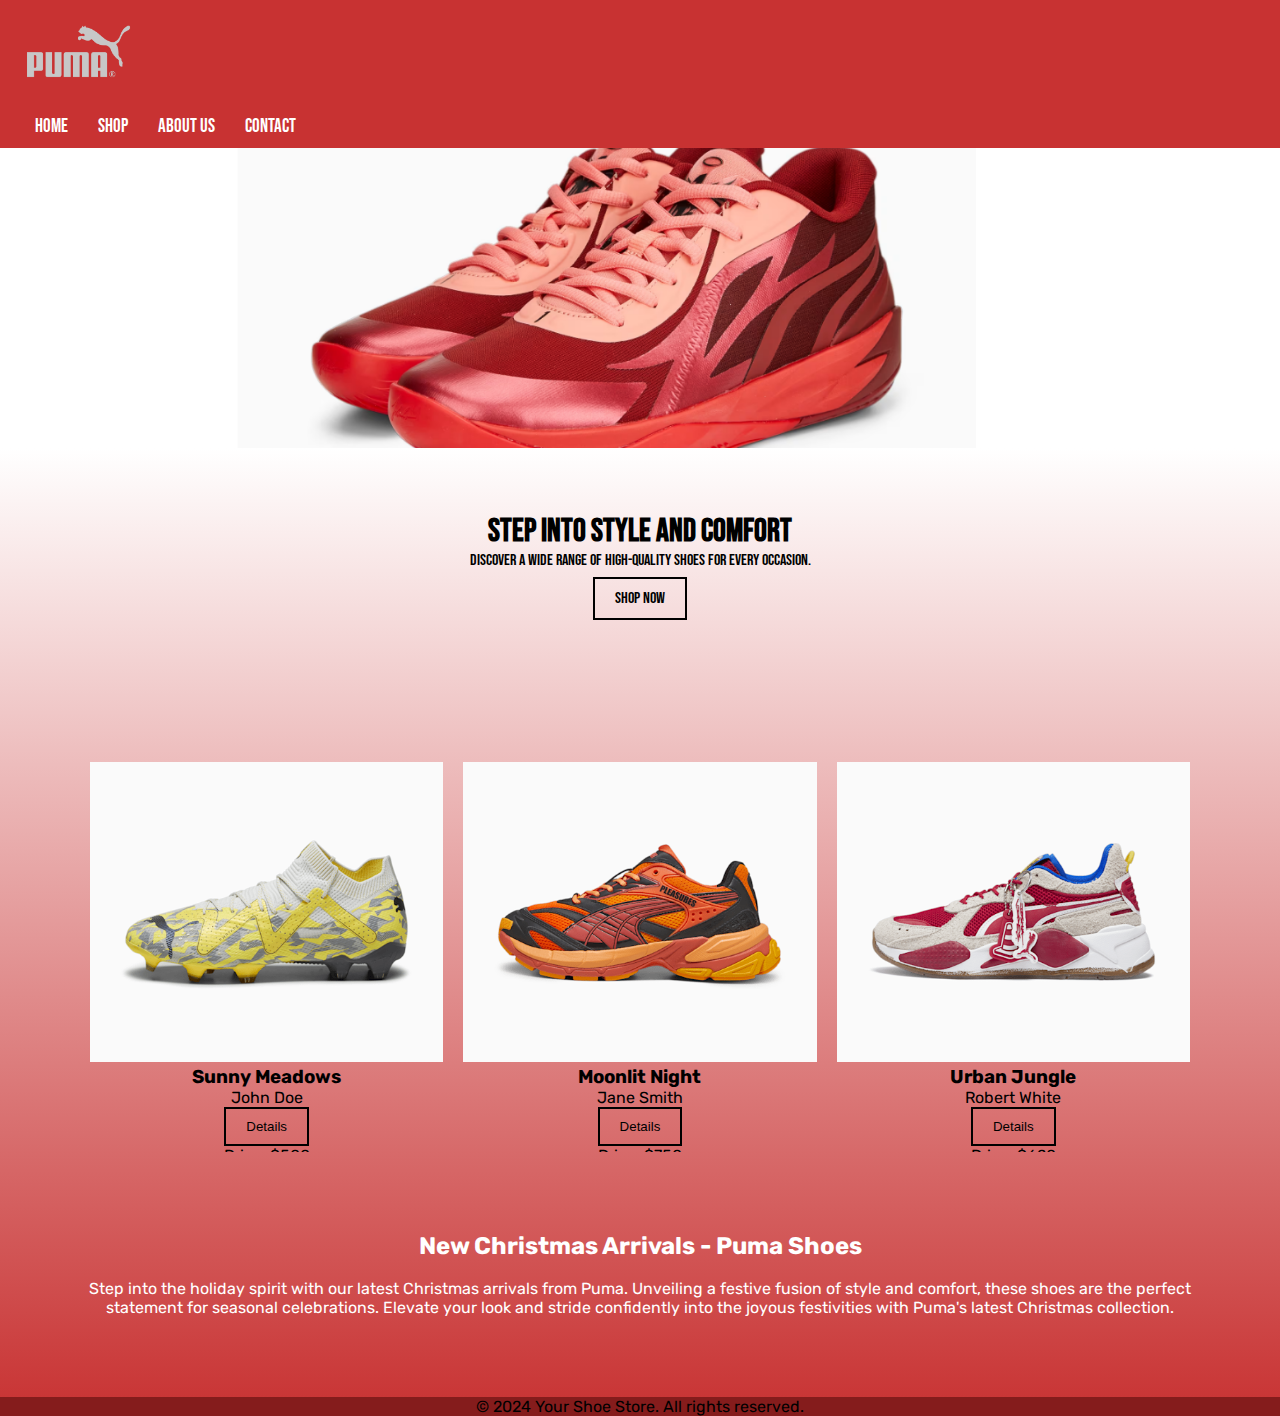
<file: Final Assignment/index.html>
<!DOCTYPE html>
<html lang="en">
<head>
    <meta charset="utf-8">
    <meta name="viewport" content="width=device-width, initial-scale=1">
    <title>Puma Shoes</title>
    <meta name="description" content="This lesson will look at ways to make our CSS more efficient">
    <meta name="robots" content="noindex, nofollow">
    <link rel="stylesheet" href="./css/style.css">
    <link rel="preconnect" href="https://fonts.googleapis.com">
    <link rel="preconnect" href="https://fonts.gstatic.com" crossorigin>
    <link href="https://fonts.googleapis.com/css2?family=Bebas+Neue&family=Rubik&display=swap" rel="stylesheet">
</head>
<body>
    <!-- header -->
    <header>
        <div class="logo">
            <img src="./img/logo.png" alt="Your Shoe Store">
        </div>
        <nav>
            <ul>
                <li><a href="#home">Home</a></li>
                <li><a href="./product.html">Shop</a></li>
                <li><a href="./about.html">About Us</a></li>
                <li><a href="./contact.html">Contact</a></li>
            </ul>
        </nav>
    </header>

    <div class="image-container">
        <a href="./product.html"><img src="./img/Screenshot 2023-12-03 235645.png" alt="shoe Image">
        </a>
    </div>
    <!-- to use gradient -->
   <section class="body2">

     
    <section id="home" class="hero">
        <div class="hero-content">
            <h1>Step into Style and Comfort</h1>
            <p>Discover a wide range of high-quality shoes for every occasion.</p><br>
            <a href="./product.html" class="btn">Shop Now</a>
        </div>
    </section>
    
    <!-- Featured Products Section -->
    <section class="shoespic">
        <div class="list">
            <img src="./img/AG-Men's-Soccer-Cleats.png" alt="Sunny Meadows">
            <h3>Sunny Meadows</h3>
            <p>John Doe</p>
            <button class="btn">Details</button>
            <p>Price: $500</p>
        </div>
        <div class="list">
            <img src="./img/PUMA-x-PLEASURES-Velophasis-Layers-Sneakers.png" alt="Moonlit Night">
            <h3>Moonlit Night</h3>
            <p>Jane Smith</p>
            <button class="btn">Details</button>
            <p>Price: $750</p>
        </div>
        <div class="list">
            <img src="./img/SCUDERIA-FERRARI-x-JOSHUA-VIDES-RS-X-Men's-Sneakers.png" alt="Urban Jungle">
            <h3>Urban Jungle</h3>
            <p>Robert White</p>
            <button class="btn">Details</button>
            <p>Price: $620</p>
        </div>
    </section>
    
    <section id="christmasArrivals" class="announcement">
        <h2>New Christmas Arrivals - Puma Shoes</h2><br>
        <p>Step into the holiday spirit with our latest Christmas arrivals from Puma. Unveiling a festive fusion of style and comfort, these shoes are the perfect statement for seasonal celebrations. Elevate your look and stride confidently into the joyous festivities with Puma's latest Christmas collection.</p>
    </section>
    
    <!-- Footer Section -->
    <footer >
        <p>&copy; 2024 Your Shoe Store. All rights reserved.</p>
    </footer>

   </section>
</body>
</html>
</file>
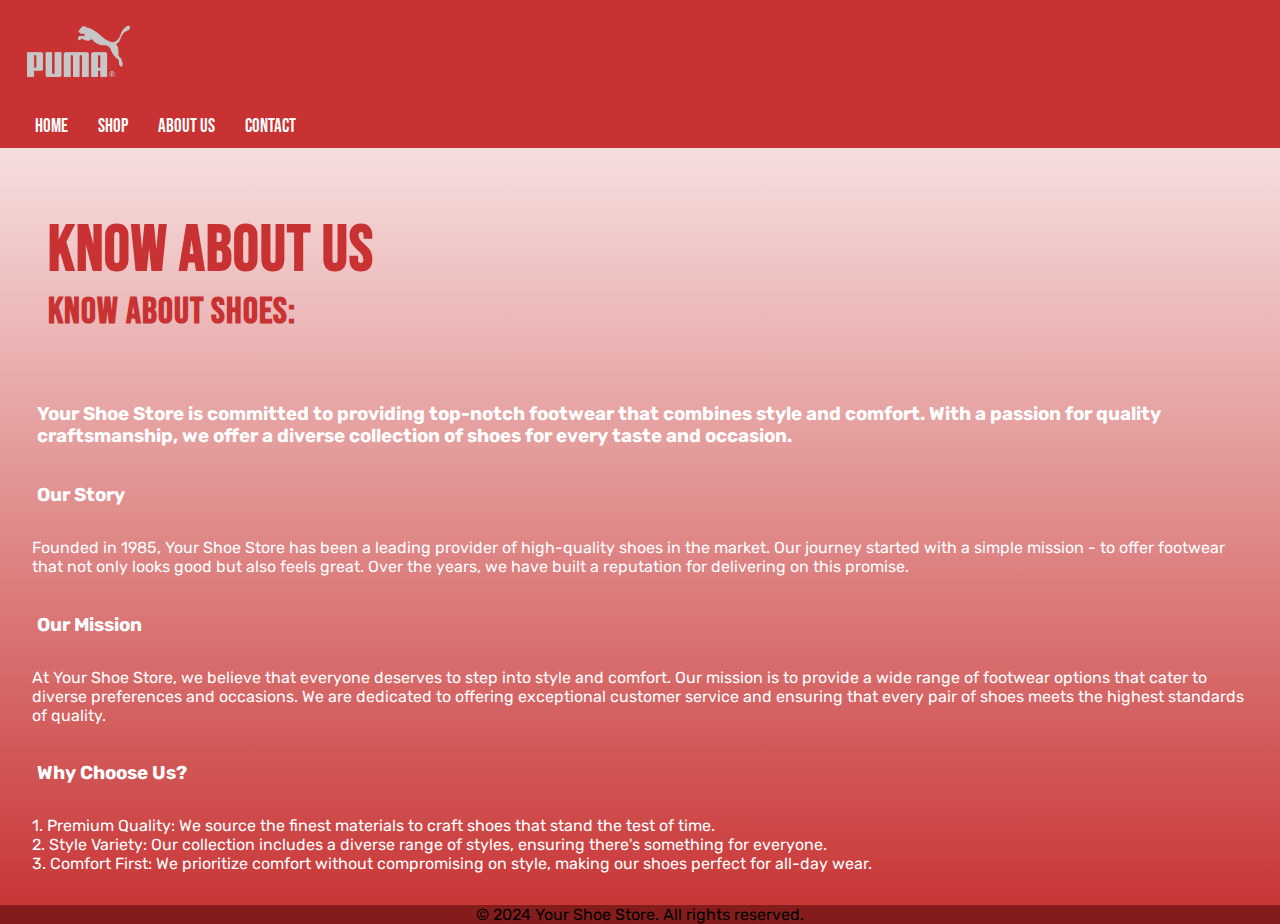
<file: Final Assignment/about.html>
<!DOCTYPE html>
<html lang="en">
<head>
    <meta charset="utf-8">
    <meta name="viewport" content="width=device-width, initial-scale=1">
    <title>Puma Shoes</title>
    <meta name="description" content="This lesson will look at ways to make our CSS more efficient">
    <meta name="robots" content="noindex, nofollow">
    <link rel="stylesheet" href="./css/style.css">
    <link rel="preconnect" href="https://fonts.googleapis.com">
    <link rel="preconnect" href="https://fonts.gstatic.com" crossorigin>
    <link href="https://fonts.googleapis.com/css2?family=Bebas+Neue&family=Rubik&display=swap" rel="stylesheet">
</head>
<!-- to use gradient -->
<body class="body2">
    <!-- header -->
    <header>
        <div class="logo">
            <img src="./img/logo.png" alt="Your Shoe Store">
        </div>
        <nav>
            <ul>
                <li><a href="./index.html">Home</a></li>
                <li><a href="./product.html">Shop</a></li>
                <li><a href="#about.html">About Us</a></li>
                <li><a href="./contact.html">Contact</a></li>
            </ul>
        </nav>
    </header>

    <!-- About Us Section -->
    <section id="about" class="about-us">
        <div class="about">
            <h1 >Know About Us</h1>
            <h3 >Know about shoes:</h3>
        </div>
        <h3 class="about2">Your Shoe Store is committed to providing top-notch footwear that combines style and comfort. With a passion for quality craftsmanship, we offer a diverse collection of shoes for every taste and occasion.</h3>

        <h3 class="about2">Our Story</h3>
        <p class="about2">Founded in 1985, Your Shoe Store has been a leading provider of high-quality shoes in the market. Our journey started with a simple mission - to offer footwear that not only looks good but also feels great. Over the years, we have built a reputation for delivering on this promise.</p>

        <h3 class="about2">Our Mission</h3>
        <p class="about2">At Your Shoe Store, we believe that everyone deserves to step into style and comfort. Our mission is to provide a wide range of footwear options that cater to diverse preferences and occasions. We are dedicated to offering exceptional customer service and ensuring that every pair of shoes meets the highest standards of quality.</p>

        <h3 class="about2">Why Choose Us?</h3>
        <div class="about2">
        <p>1. Premium Quality: We source the finest materials to craft shoes that stand the test of time.</p>
        <p>2. Style Variety: Our collection includes a diverse range of styles, ensuring there's something for everyone.</p>
        <p>3. Comfort First: We prioritize comfort without compromising on style, making our shoes perfect for all-day wear.</p>
        </div>

    </section>

    <!-- Footer Section -->
    <section class="f">
        <footer >
            <p>&copy; 2024 Your Shoe Store. All rights reserved.</p>
        </footer>
    </section>
</file>
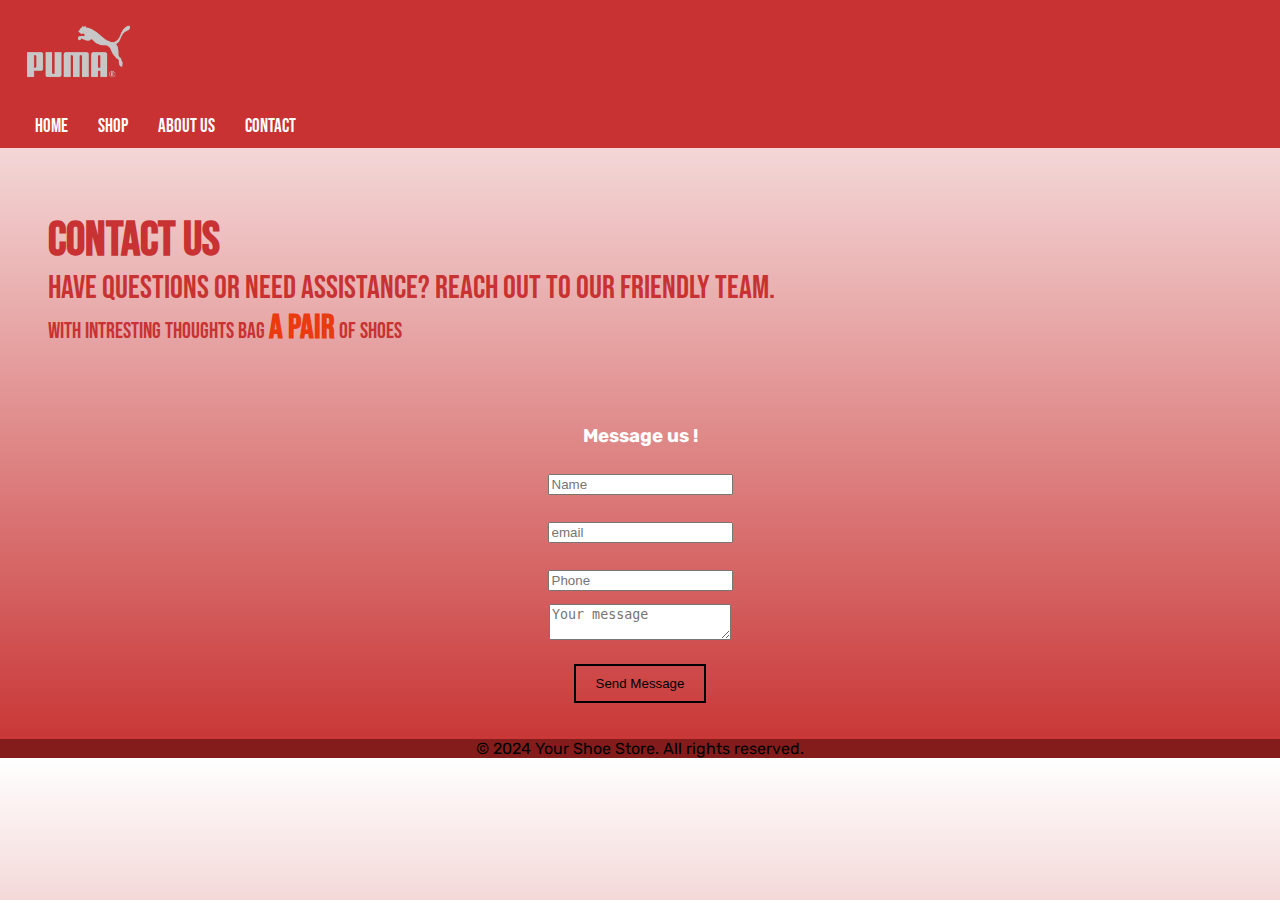
<file: Final Assignment/contact.html>
<!DOCTYPE html>
<html lang="en">
<head>
    <meta charset="utf-8">
    <meta name="viewport" content="width=device-width, initial-scale=1">
    <title>Puma Shoes</title>
    <meta name="description" content="This lesson will look at ways to make our CSS more efficient">
    <meta name="robots" content="noindex, nofollow">
    <link rel="stylesheet" href="./css/style.css">
    <link rel="preconnect" href="https://fonts.googleapis.com">
    <link rel="preconnect" href="https://fonts.gstatic.com" crossorigin>
    <link href="https://fonts.googleapis.com/css2?family=Bebas+Neue&family=Rubik&display=swap" rel="stylesheet">
</head>
<!-- to use gradient -->
<body class="body2">
    <!-- header -->
    <header>
        <div class="logo">
            <img src="./img/logo.png" alt="Your Shoe Store">
        </div>
        <nav>
            <ul>
                <li><a href="./index.html">Home</a></li>
                <li><a href="./product.html">Shop</a></li>
                <li><a href="./about.html">About Us</a></li>
                <li><a href="#contact.html">Contact</a></li>
            </ul>
        </nav>
    </header>

    <!-- Contact Page Section -->
    <section id="contact" >
        <div class="about">
        <h2>Contact Us</h2>
        <p>Have questions or need assistance? Reach out to our friendly team.</p>
        <p style="font-size: .7em;">with intresting thoughts bag <span>a pair</span> of shoes</p>
        </div>
        <form action="contact.php" method="post" >
            <h3>Message us !</h3>
            <input type="text" id="name" name="name" required placeholder="Name"><br>

            <input type="email" id="email" name="email" required placeholder="email"><br>

            <input type="tel" id="tel" name="tel" required placeholder="Phone"><br>

            <textarea id="message" name="message" placeholder="Your message" required></textarea><br>

            <button type="submit" class="btn">Send Message</button>
        </form>
    </section>

    <!-- Footer Section -->
    <footer>
        <p>&copy; 2024 Your Shoe Store. All rights reserved.</p>
    </footer>
</body>
</html>
</file>
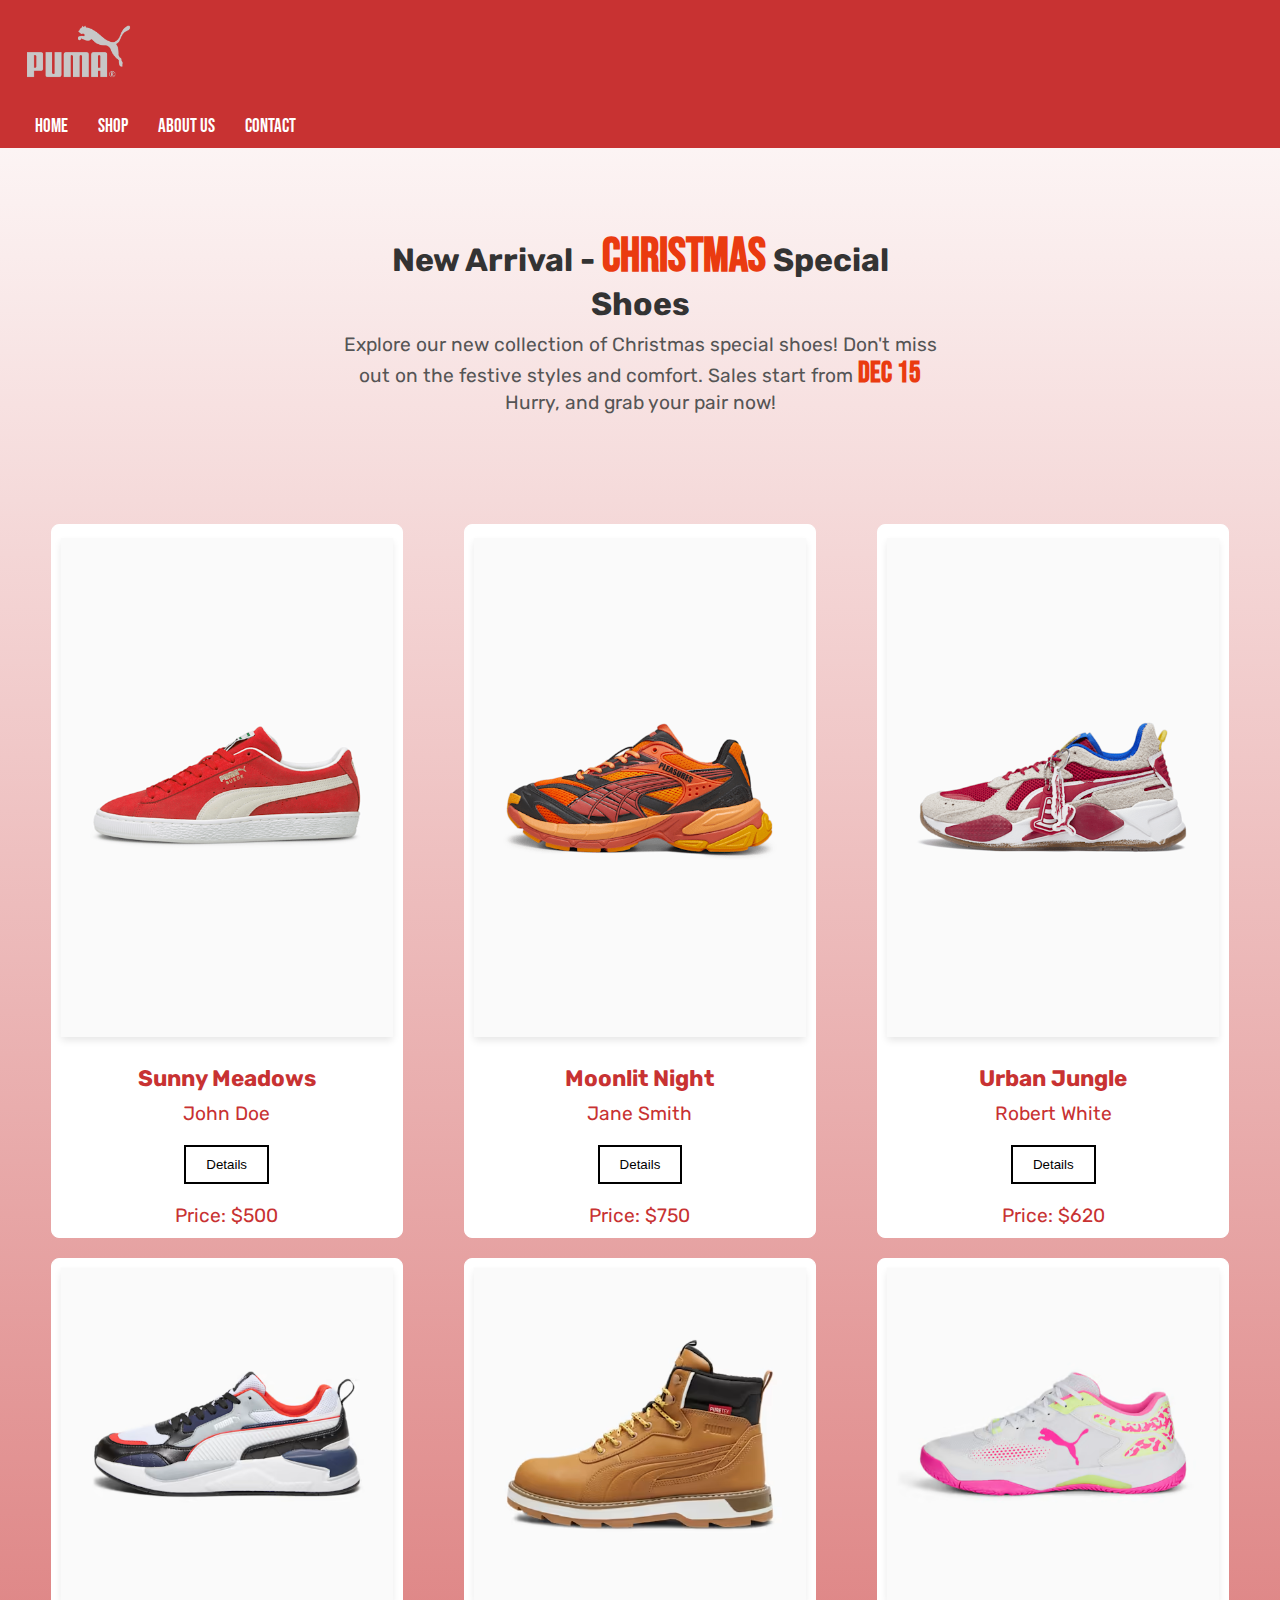
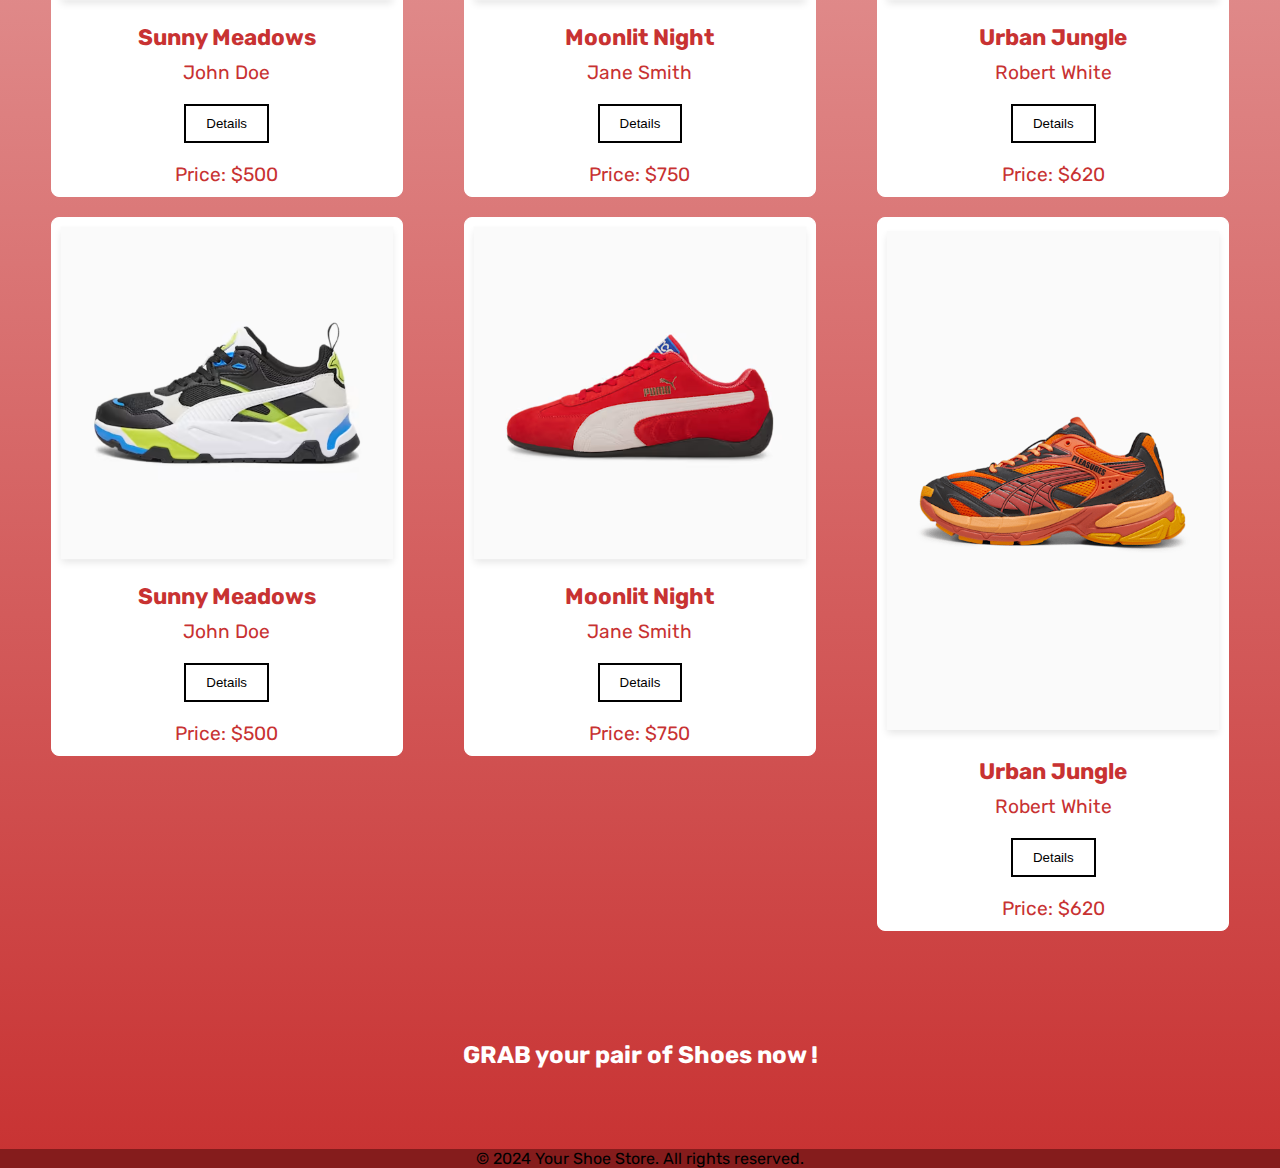
<file: Final Assignment/product.html>
<!DOCTYPE html>
<html lang="en">
<head>
    <meta charset="utf-8">
    <meta name="viewport" content="width=device-width, initial-scale=1">
    <title>Puma Shoes</title>
    <meta name="description" content="This lesson will look at ways to make our CSS more efficient">
    <meta name="robots" content="noindex, nofollow">
    <link rel="stylesheet" href="./css/style.css">
    <link rel="preconnect" href="https://fonts.googleapis.com">
    <link rel="preconnect" href="https://fonts.gstatic.com" crossorigin>
    <link href="https://fonts.googleapis.com/css2?family=Bebas+Neue&family=Rubik&display=swap" rel="stylesheet">
</head>
<!-- to use gradient -->
<body class="body2">

    <!-- header -->
    <header>
        <div class="logo">
            <img src="./img/logo.png" alt="Your Shoe Store">
        </div>
        <nav>
            <ul>
                <li><a href="./index.html">Home</a></li>
                <li><a href="#product.html">Shop</a></li>
                <li><a href="./about.html">About Us</a></li>
                <li><a href="./contact.html">Contact</a></li>
            </ul>
        </nav>
    </header>

    <section class="advertisement">
        <div class="advertisement-content">
            <h2>New Arrival - <span>Christmas</span> Special Shoes</h2>
            <p>Explore our new collection of Christmas special shoes! Don't miss out on the festive styles and comfort. Sales start from <span>Dec 15</span> Hurry, and grab your pair now!</p>
        </div>
    </section>
    

    <!-- Product card Section -->
    <section class="shoespic2">
        <div class="list2">
            <img src="./img/Suede-Classic-XXI-Sneakers.png" alt="Sunny Meadows">
            <h3>Sunny Meadows</h3>
            <p>John Doe</p>
            <button class="btn">Details</button>
            <p>Price: $500</p>
        </div>
        <div class="list2">
            <img src="./img/PUMA-x-PLEASURES-Velophasis-Layers-Sneakers.png" alt="Moonlit Night">
            <h3>Moonlit Night</h3>
            <p>Jane Smith</p>
            <button class="btn">Details</button>
            <p>Price: $750</p>
        </div>
        <div class="list2">
            <img src="./img/SCUDERIA-FERRARI-x-JOSHUA-VIDES-RS-X-Men's-Sneakers.png" alt="Urban Jungle">
            <h3>Urban Jungle</h3>
            <p>Robert White</p>
            <button class="btn">Details</button>
            <p>Price: $620</p>
        </div>



        <div class="list2">
            <img src="./img/1.avif" alt="Sunny Meadows">
            <h3>Sunny Meadows</h3>
            <p>John Doe</p>
            <button class="btn">Details</button>
            <p>Price: $500</p>
        </div>
        <div class="list2">
            <img src="./img/2.avif" alt="Moonlit Night">
            <h3>Moonlit Night</h3>
            <p>Jane Smith</p>
            <button class="btn">Details</button>
            <p>Price: $750</p>
        </div>
        <div class="list2">
            <img src="./img/3.avif" alt="Urban Jungle">
            <h3>Urban Jungle</h3>
            <p>Robert White</p>
            <button class="btn">Details</button>
            <p>Price: $620</p>
        </div>



        <div class="list2">
            <img src="./img/4.avif" alt="Sunny Meadows">
            <h3>Sunny Meadows</h3>
            <p>John Doe</p>
            <button class="btn">Details</button>
            <p>Price: $500</p>
        </div>
        <div class="list2">
            <img src="./img/5.avif" alt="Moonlit Night">
            <h3>Moonlit Night</h3>
            <p>Jane Smith</p>
            <button class="btn">Details</button>
            <p>Price: $750</p>
        </div>
        <div class="list2">
            <img src="./img/PUMA-x-PLEASURES-Velophasis-Layers-Sneakers.png" alt="Urban Jungle">
            <h3>Urban Jungle</h3>
            <p>Robert White</p>
            <button class="btn">Details</button>
            <p>Price: $620</p>
        </div>
    </section>

    <div class="announcement">
        <h2>GRAB your pair of Shoes now !</h2>
    </div>    

    <!-- Footer Section -->
    <footer>
        <p>&copy; 2024 Your Shoe Store. All rights reserved.</p>
    </footer>
</body>
</html>
</file>
<file: Final Assignment/css/style.css>
body, h1, h2, h3, p, ul, li {
    margin: 0;
    padding: 0;
}


.body2{
    background: linear-gradient(to bottom, #ffffff, #c83232);;
    font-family: 'Rubik', sans-serif;
}

/* Header Styles */
header {
    background-color: #c83232;
    color: #fff;
    padding: 10px 20px;
    display: flex;
    justify-content: space-between;
    align-items: center;
    font-family: 'Bebas Neue', sans-serif;


}

.logo img {
    max-width: 7em;
    height: auto;
}

nav ul {
    list-style: none;
    display: flex;
}

nav a {
    text-decoration: none;
    color: #fff;
    margin: 0 15px;
    font-size: 1.2em;
    padding: 10px 15px;
    border-radius: 5px;
    transition: background-color 0.3s, color 0.3s;
}

nav a:hover {
    background-color: #fff;
    color: red;
}

.image-container {
    position: relative;
    overflow: hidden;
    cursor: pointer; 
    height: 300px;
}

.image-container img {
    width: 100%;
    height: 100%;
    object-fit: cover;
    transition: transform 0.5s ease;
}

.image-container::before {
    content: '';
    position: absolute;
    top: 0;
    left: 0;
    width: 100%;
    height: 100%;
    background: rgba(0, 0, 0, 0.5); /* Semi-transparent black overlay */
    opacity: 0; /* Initially hidden */
    transition: opacity 0.5s ease;
}


.image-container::after {
    content: 'Explore collection'; /* Text to be displayed on hover */
    position: absolute;
    top: 50%;
    left: 50%;
    transform: translate(-50%, -50%);
    color: #fff;
    font-size: 1.5em;
    text-align: center;
    opacity: 0; /* Initially hidden */
    transition: opacity 0.5s ease;
}

/* Hover effect styles */
.image-container:hover img {
    transform: scale(1.1);
}

.image-container:hover::before,
.image-container:hover::after {
    opacity: 1;
}

.hero{
    text-align: center;
    padding: 4em;
    font-family: 'Bebas Neue', sans-serif;
}


/* card ------------------------------------------------*/
.shoespic {
    display: flex;
    flex-wrap: nowrap;
    overflow-x: auto;
    padding:5em ;
}

.list {
    flex: 1;
    max-width: 33%;
    margin: 10px;
    box-sizing: border-box;
    height: 300px; 
    text-align: center;
}

.list img {
    width: 100%;
    height: 100%; 
    object-fit: cover; 
}

/* button */

.btn {
    background-color: transparent; 
    color: #000000; 
    border: 2px solid #000000; 
    padding: 10px 20px; 
    text-decoration: none;
    transition: background-color 0.3s, color 0.3s;
}

/* Hover styles for the link */
.btn:hover {
    background-color: #ffffff;
    color: #ff0000; 
}


/* announcement in home */
.announcement{
    padding: 5em;
    text-align: center;
    color: #ffff;
}

/* product.html ------------------------------------------*/
.advertisement {
    padding: 5em;
    text-align: center;
}

.advertisement-content {
    max-width: 600px;
    margin: 0 auto;
}

.advertisement-content h2 {
    font-size: 2em;
    color: #333;
}

.advertisement-content p {
    font-size: 1.2em;
    color: #555;
    margin-top: 10px;
}

/* Make the word "Christmas" bigger */
span {
    font-size: 1.5em;
    font-weight: bold;
    color: #ea3b10; 
    font-family: 'Bebas Neue', sans-serif;
}

/* Create a responsive 3x3 grid ------------------------------------------*/

.shoespic2 {
    display: flex;
    flex-wrap: wrap;
    justify-content: space-around;
    align-items: flex-start;
    margin: 20px;
}

.list2 {
    flex: 0 0 calc(30% - 20px); 
    margin: 10px;
    box-sizing: border-box;
    position: relative;
    transition: transform 0.3s;
    min-height: 100px;
    overflow: hidden;
    border: 1px solid #ffffff;
    border-radius: 8px;
    background-color: #fff;
    color: #c83232;
    font-size: 1.2em;
    text-align: center;
    
}

.list2:hover {
    transform: scale(1.05);
}

.list2 img {
    width: 100%;
    height: 100%;
    object-fit: cover;
    transform: scale(0.95);
    transition: transform 0.3s ease, box-shadow 0.3s ease;
    box-shadow: 0 4px 8px rgba(0, 0, 0, 0.1);
}

.list2:hover img {
    transform: scale(1);
    box-shadow: 0 8px 16px rgba(0, 0, 0, 0.2);
}

.list2 h3,
.list2 p,
.list2 button {
    margin: 10px 0;
    text-align: center;
}

/* Adjusted height for responsiveness */
@media screen and (max-width: 768px) {
    .list2 {
        flex: 0 0 calc(50% - 20px);
    }
}
header {
    flex-direction: column;
    align-items: flex-start;
}

nav {
    margin-top: 10px;
}

nav ul {
    flex-direction: row;
}

nav a {
    margin: 5px 0;
}


/* About --------------------------- */
.about{
    color: #c83232;
    padding-top: 2em;
    padding-left: 1.5em;
    font-size: 2em;
    padding-bottom: 1em;
    font-family: 'Bebas Neue', sans-serif;
}
.about2{
    color: #ffffff;
    padding: 2em 2em 0em 2em;
}

/* contactUs------------------------- */

form{
    color: #fff;
    text-align: center;
    padding: 2em;
    line-height: 3em;
    font-size: 1em;
}

.about h1,
.about h3 {
    letter-spacing: 1px; 
}

footer{
    background-color: #851c1c;
    text-align: center;

}
.f{
    padding-top: 2em;
}
</file>
